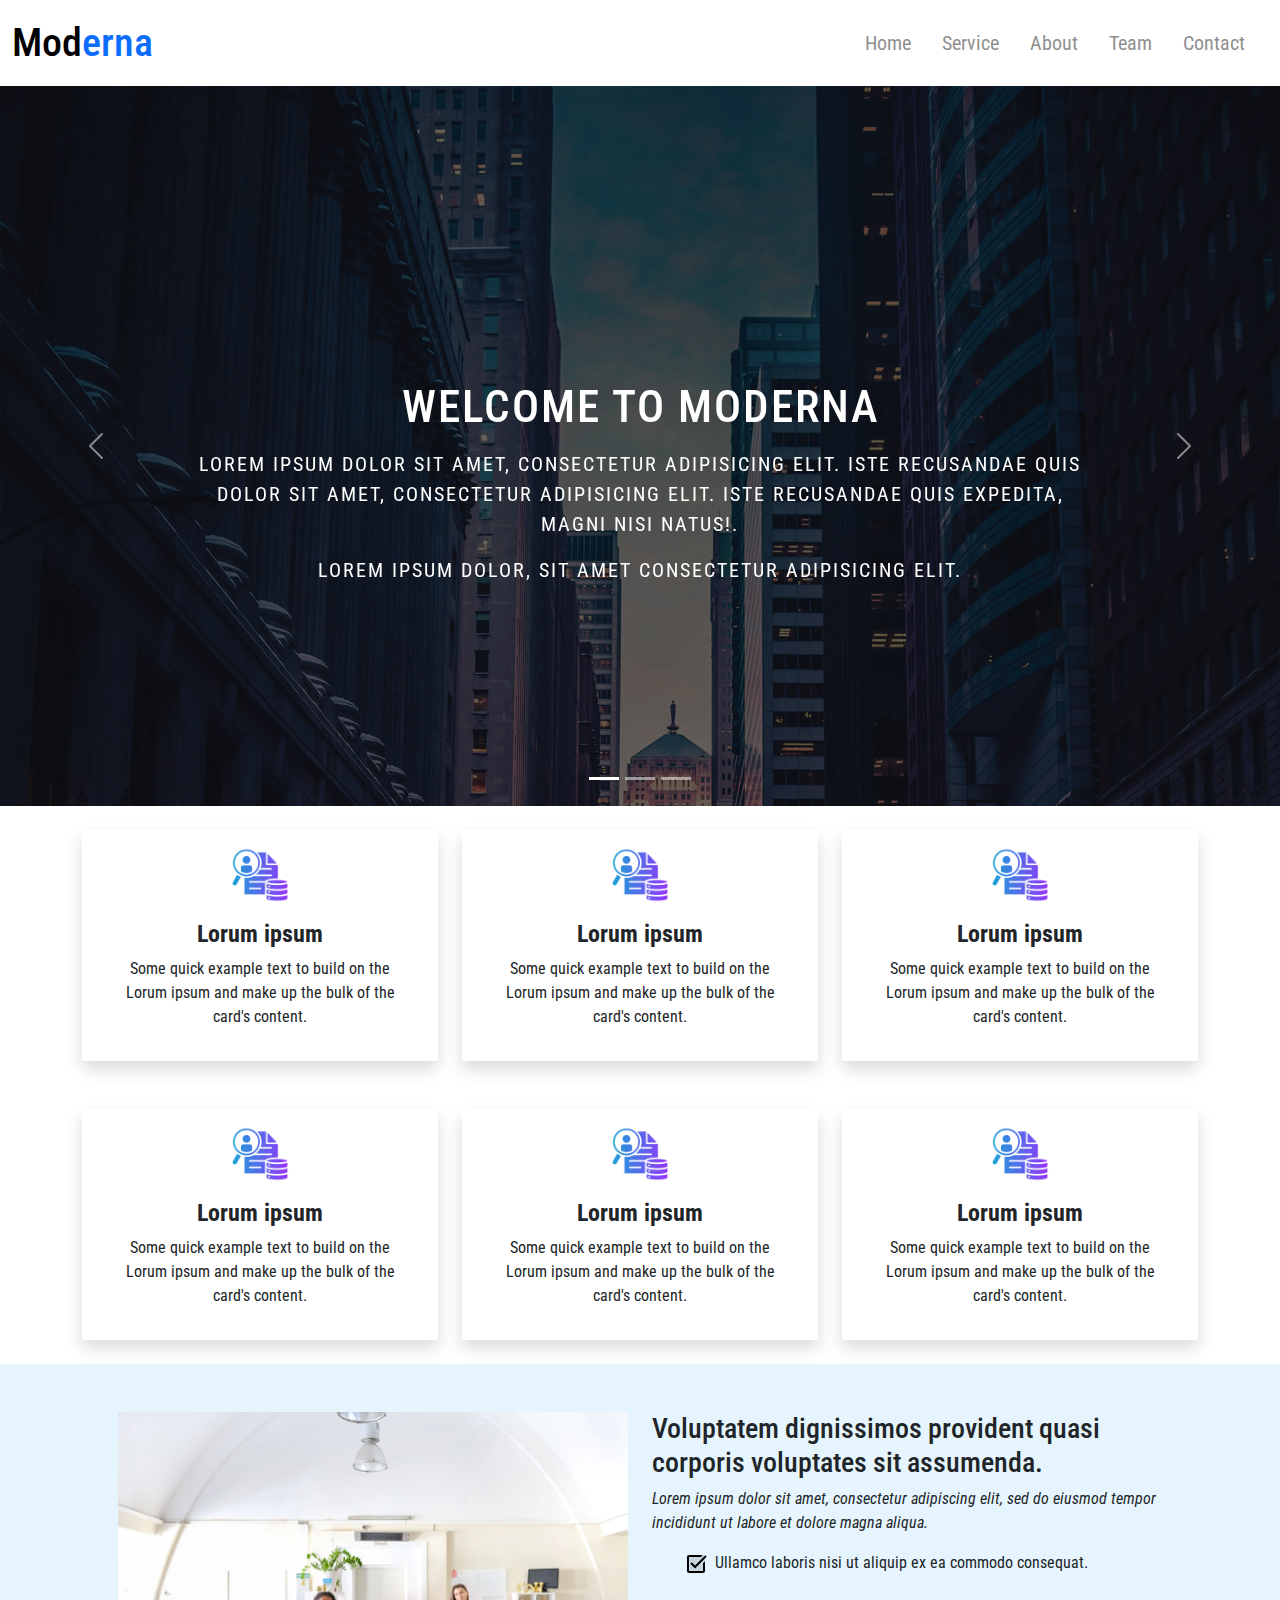
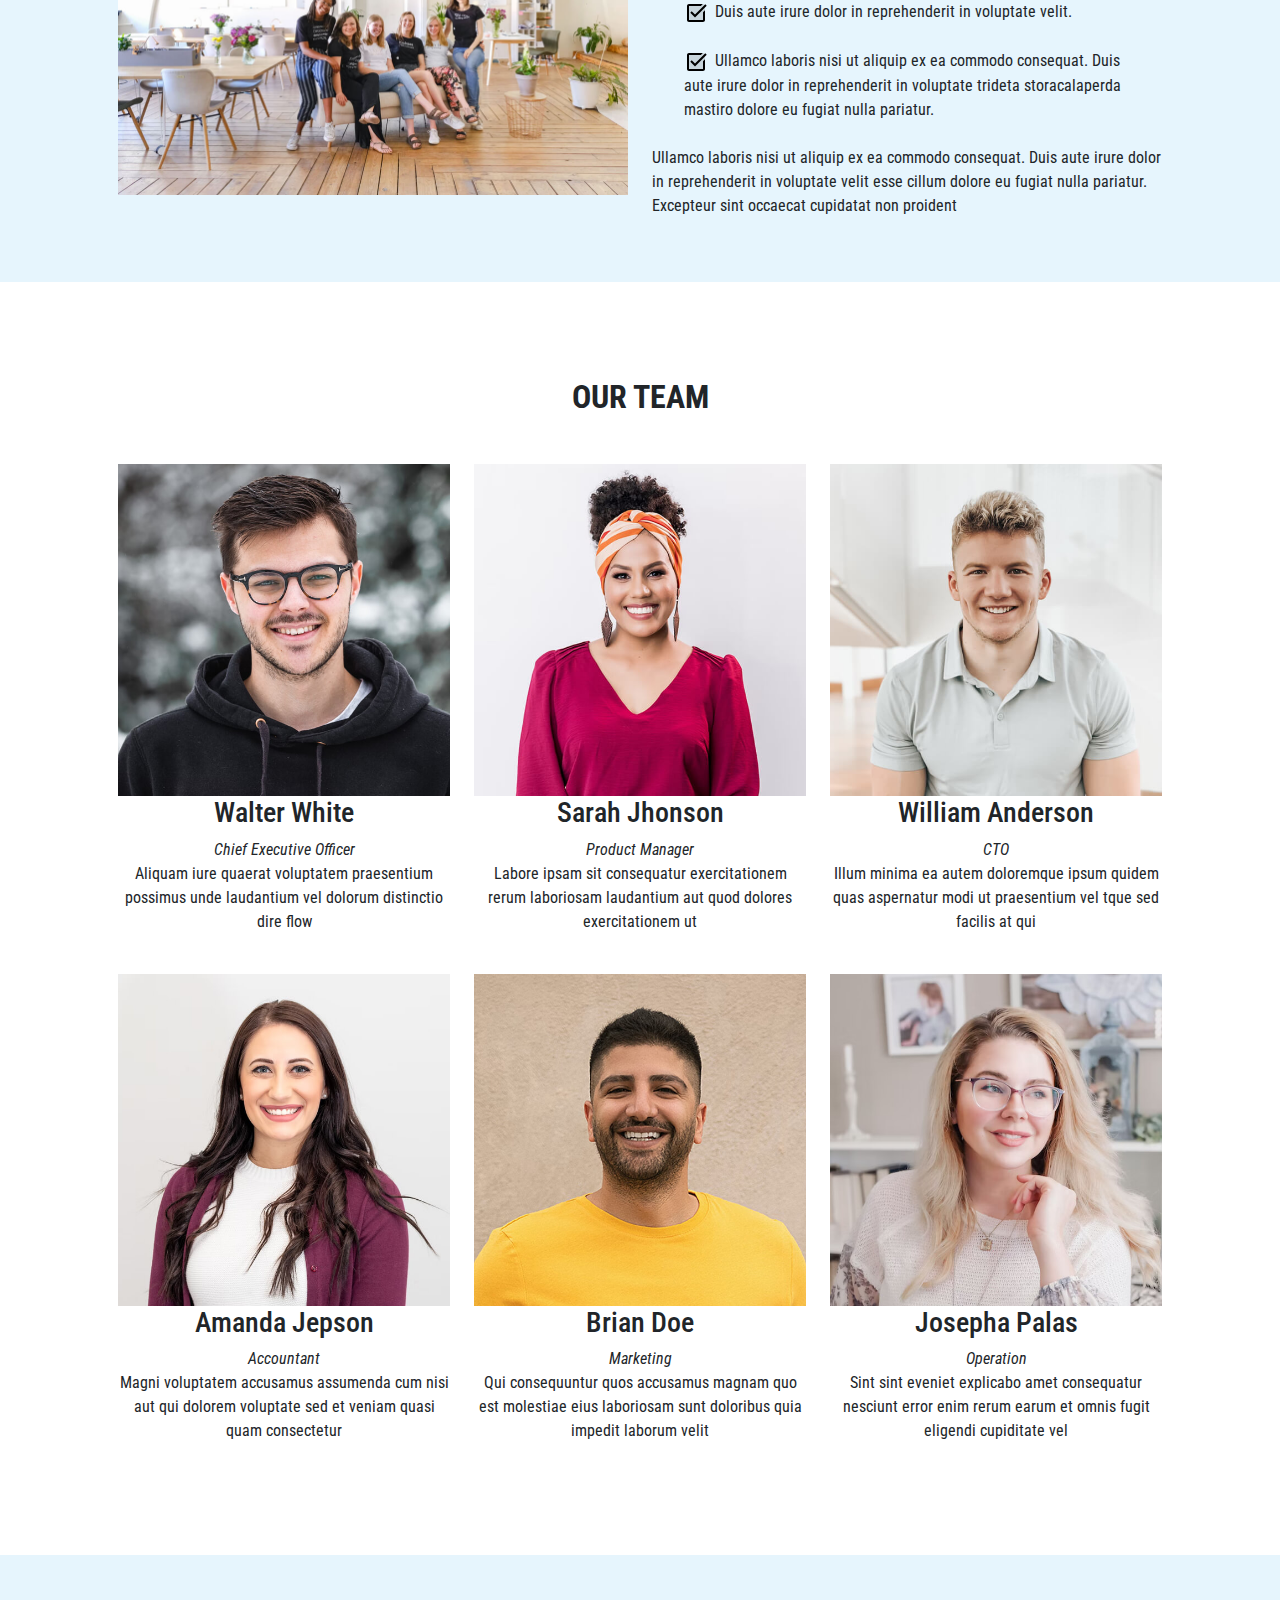
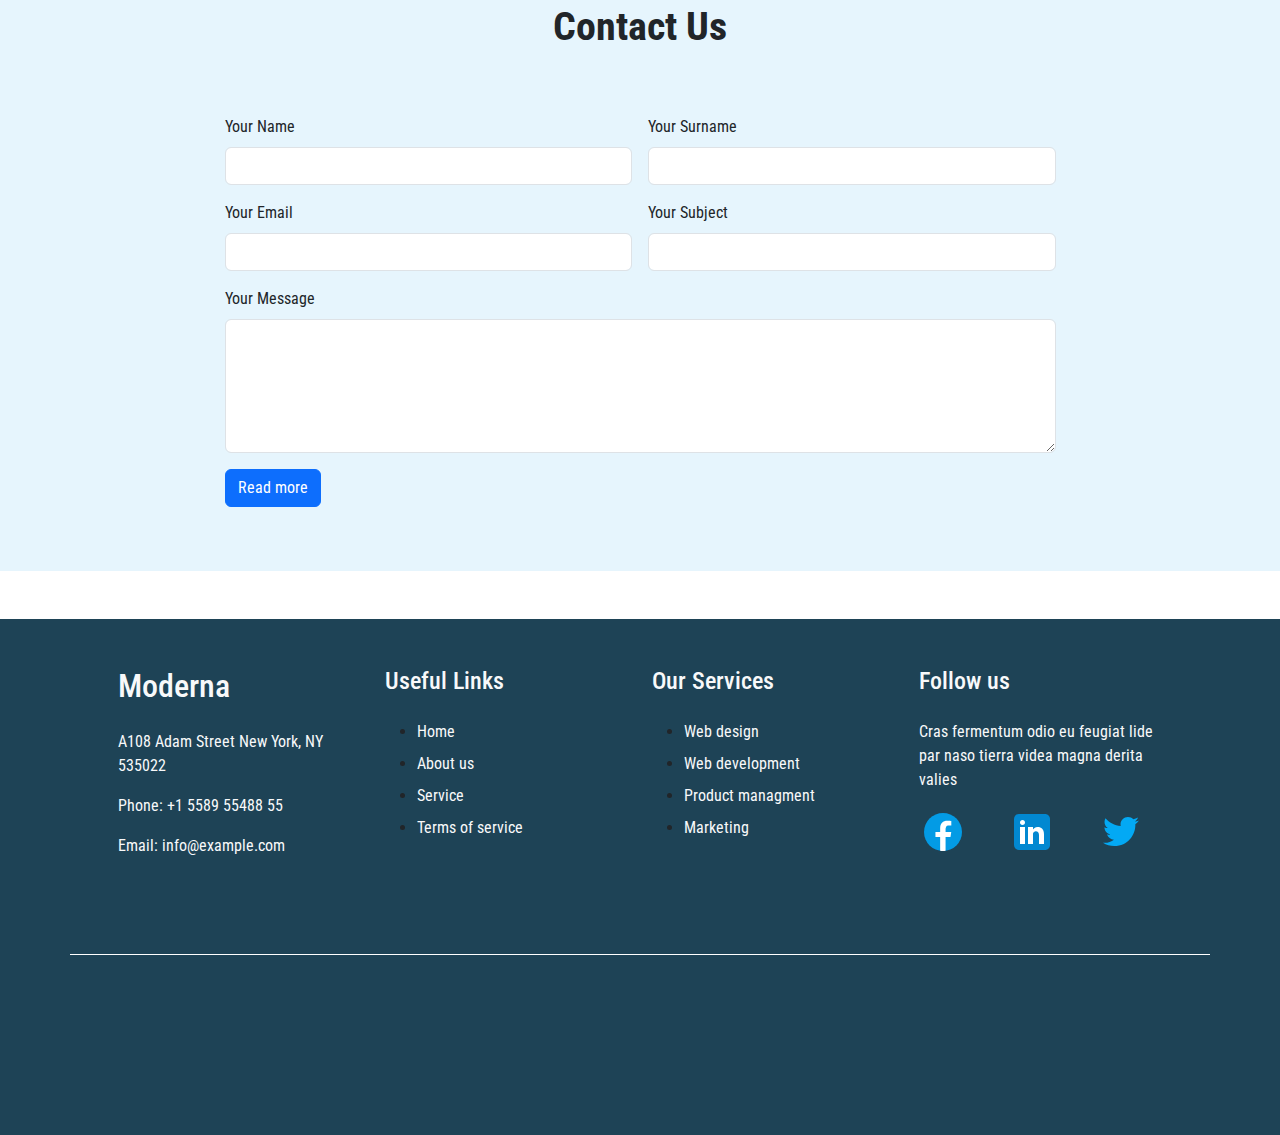
<file: index.html>
<!DOCTYPE html>
<html lang="en">
  <head>
    <meta charset="UTF-8" />
    <meta name="viewport" content="width=device-width, initial-scale=1.0" />
    <title>Moderna- webpage</title>
    <link rel="preconnect" href="https://fonts.googleapis.com" />
    <link rel="preconnect" href="https://fonts.gstatic.com" crossorigin />
    <link
      href="https://fonts.googleapis.com/css2?family=Moderustic:wght@300..800&family=Montserrat:ital,wght@0,100..900;1,100..900&family=Nerko+One&family=Open+Sans:ital,wght@0,300..800;1,300..800&family=Roboto+Condensed:ital,wght@0,100..900;1,100..900&display=swap"
      rel="stylesheet"
    />
    <link rel="stylesheet" href="./css/style.css" />
    <link
      href="https://cdn.jsdelivr.net/npm/bootstrap@5.3.3/dist/css/bootstrap.min.css"
      rel="stylesheet"
      integrity="sha384-QWTKZyjpPEjISv5WaRU9OFeRpok6YctnYmDr5pNlyT2bRjXh0JMhjY6hW+ALEwIH"
      crossorigin="anonymous"
    />

    
  </head>

  <body>
    <nav class="navbar container-fluid navbar-expand-lg">
      <div class="container-fluid">
        <a class="navbar-brand" href="#"
          >Mod<span class="text-primary">erna</span></a
        >
        <button
          class="navbar-toggler"
          type="button"
          data-bs-toggle="collapse"
          data-bs-target="#navbarSupportedContent"
          aria-controls="navbarSupportedContent"
          aria-expanded="false"
          aria-label="Toggle navigation"
        >
          <span class="navbar-toggler-icon"></span>
        </button>
        <div class="collapse navbar-collapse" id="navbarSupportedContent">
          <ul class="navbar-nav ms-auto mb-2 mb-lg-0">
            <li class="nav-item">
              <a class="nav-link" href="#">Home</a>
            </li>
            <li class="nav-item">
              <a class="nav-link" href="./service.html">Service</a>
            </li>
            <li class="nav-item">
              <a class="nav-link" href="./about.html">About</a>
            </li>
            <li class="nav-item">
              <a class="nav-link" href="./team.html">Team</a>
            </li>
            <li class="nav-item">
              <a class="nav-link" href="./contact.html">Contact</a>
            </li>
          </ul>
        </div>
      </div>
    </nav>

    <div id="carouselExampleCaptions" class="carousel slide">
      <div class="carousel-indicators">
        <button
          type="button"
          data-bs-target="#carouselExampleCaptions"
          data-bs-slide-to="0"
          class="active"
          aria-current="true"
          aria-label="Slide 1"
        ></button>
        <button
          type="button"
          data-bs-target="#carouselExampleCaptions"
          data-bs-slide-to="1"
          aria-label="Slide 2"
        ></button>
        <button
          type="button"
          data-bs-target="#carouselExampleCaptions"
          data-bs-slide-to="2"
          aria-label="Slide 3"
        ></button>
      </div>
      <div class="carousel-inner">
        <div class="carousel-item active">
          <img src="images/hero-bg.jpg" class="d-block w-100" alt="..." />
          <div class="carousel-caption">
            <h5>Welcome to Moderna</h5>
            <p>
              Lorem ipsum dolor sit amet, consectetur adipisicing elit. Iste
              recusandae quis dolor sit amet, consectetur adipisicing elit. Iste
              recusandae quis expedita, magni nisi natus!.
            </p>
            <p>Lorem ipsum dolor, sit amet consectetur adipisicing elit.</p>
          </div>
        </div>
        <div class="carousel-item">
          <img src="images/hero-bg.jpg" class="d-block w-100" alt="..." />
          <div class="carousel-caption">
            <h5>Welcome to Moderna@.</h5>
            <p>
              Lorem ipsum dolor sit amet, consectetur adipisicing elit. Iste
              recusandae quis dolor sit amet, consectetur adipisicing elit. Iste
              recusandae quis expedita, magni nisi natus!.
            </p>
            <p>Lorem ipsum dolor, sit amet consectetur adipisicing elit.</p>
          </div>
        </div>
        <div class="carousel-item">
          <img src="images/hero-bg.jpg" class="d-block w-100" alt="..." />
          <div class="carousel-caption">
            <h5>Welcome to Moderna2.</h5>
            <p>
              Lorem ipsum dolor sit amet, consectetur adipisicing elit. Iste
              recusandae quis dolor sit amet, consectetur adipisicing elit. Iste
              recusandae quis expedita, magni nisi natus!.
            </p>
            <p>Lorem ipsum dolor, sit amet consectetur adipisicing elit.</p>
          </div>
        </div>
      </div>
      <button
        class="carousel-control-prev"
        type="button"
        data-bs-target="#carouselExampleCaptions"
        data-bs-slide="prev"
      >
        <span class="carousel-control-prev-icon" aria-hidden="true"></span>
        <span class="visually-hidden">Previous</span>
      </button>
      <button
        class="carousel-control-next"
        type="button"
        data-bs-target="#carouselExampleCaptions"
        data-bs-slide="next"
      >
        <span class="carousel-control-next-icon" aria-hidden="true"></span>
        <span class="visually-hidden">Next</span>
      </button>
    </div>

    <div class="container aniblck" id="cards">
      <div class="row">
        <div class="col-lg-4 col-sm-6">
          <div
            class="card text-center border-0 shadow rounded-0 p-3 my-4 mx-auto"
          >
            <img
              src="Assets/icons/customer-data.png"
              class="card-img-top m-auto"
              alt="..."
            />
            <div class="card-body">
              <h4 class="card-title fw-bold">Lorum ipsum</h4>
              <p class="card-text">
                Some quick example text to build on the Lorum ipsum and make up
                the bulk of the card's content.
              </p>
            </div>
          </div>
        </div>
        <div class="col-lg-4 col-sm-6">
          <div
            class="card text-center border-0 shadow rounded-0 p-3 my-4 mx-auto"
          >
            <img
              src="Assets/icons/customer-data.png"
              class="card-img-top m-auto"
              alt="..."
            />
            <div class="card-body">
              <h4 class="card-title fw-bold">Lorum ipsum</h4>
              <p class="card-text">
                Some quick example text to build on the Lorum ipsum and make up
                the bulk of the card's content.
              </p>
            </div>
          </div>
        </div>
        <div class="col-lg-4 col-sm-6">
          <div
            class="card text-center border-0 shadow rounded-0 p-3 my-4 mx-auto"
          >
            <img
              src="Assets/icons/customer-data.png"
              class="card-img-top m-auto"
              alt="..."
            />
            <div class="card-body">
              <h4 class="card-title fw-bold">Lorum ipsum</h4>
              <p class="card-text">
                Some quick example text to build on the Lorum ipsum and make up
                the bulk of the card's content.
              </p>
            </div>
          </div>
        </div>
        <div class="col-lg-4 col-sm-6">
          <div
            class="card text-center border-0 shadow rounded-0 p-3 my-4 mx-auto"
          >
            <img
              src="Assets/icons/customer-data.png"
              class="card-img-top m-auto"
              alt="..."
            />
            <div class="card-body">
              <h4 class="card-title fw-bold">Lorum ipsum</h4>
              <p class="card-text">
                Some quick example text to build on the Lorum ipsum and make up
                the bulk of the card's content.
              </p>
            </div>
          </div>
        </div>
        <div class="col-lg-4 col-sm-6">
          <div
            class="card text-center border-0 shadow rounded-0 p-3 my-4 mx-auto"
          >
            <img
              src="Assets/icons/customer-data.png"
              class="card-img-top m-auto"
              alt="..."
            />
            <div class="card-body">
              <h4 class="card-title fw-bold">Lorum ipsum</h4>
              <p class="card-text">
                Some quick example text to build on the Lorum ipsum and make up
                the bulk of the card's content.
              </p>
            </div>
          </div>
        </div>
        <div class="col-lg-4 col-sm-6">
          <div
            class="card text-center border-0 shadow rounded-0 p-3 my-4 mx-auto"
          >
            <img
              src="Assets/icons/customer-data.png"
              class="card-img-top m-auto"
              alt="..."
            />
            <div class="card-body">
              <h4 class="card-title fw-bold">Lorum ipsum</h4>
              <p class="card-text">
                Some quick example text to build on the Lorum ipsum and make up
                the bulk of the card's content.
              </p>
            </div>
          </div>
        </div>
      </div>
    </div>

    <section id="vdo-cnt">
      <div class="container p-5">
        <div class="row">
          <div class="col-lg-6 col-sm-12">
            <img src="./images/about.jpg" class="img-fluid" alt="..." />
          </div>
          <div class="col-lg-6 col-sm-12">
            <h3>
              Voluptatem dignissimos provident quasi corporis voluptates sit
              assumenda.
            </h3>
            <p class="paraitalics">
              Lorem ipsum dolor sit amet, consectetur adipiscing elit, sed do
              eiusmod tempor incididunt ut labore et dolore magna aliqua.
            </p>
            <ul>
              <li class="list-li mb-4">
                <img
                  src="Assets/icons/icons8-tick.svg"
                  class="img-fluid"
                  alt="..."
                />Ullamco laboris nisi ut aliquip ex ea commodo consequat.
              </li>

              <li class="list-li mb-4">
                <img
                  src="Assets/icons/icons8-tick.svg"
                  class="img-fluid"
                  alt="..."
                />Duis aute irure dolor in reprehenderit in voluptate velit.
              </li>

              <li class="list-li mb-4">
                <img
                  src="Assets/icons/icons8-tick.svg"
                  class="img-fluid"
                  alt="..."
                />Ullamco laboris nisi ut aliquip ex ea commodo consequat. Duis
                aute irure dolor in reprehenderit in voluptate trideta
                storacalaperda mastiro dolore eu fugiat nulla pariatur.
              </li>
            </ul>
            <p>
              Ullamco laboris nisi ut aliquip ex ea commodo consequat. Duis aute
              irure dolor in reprehenderit in voluptate velit esse cillum dolore
              eu fugiat nulla pariatur. Excepteur sint occaecat cupidatat non
              proident
            </p>
          </div>
        </div>
      </div>
    </section>

    <section id="team">
      <div class="container p-5">
        <h2 class="text-center mb-5 mt-5 fw-bold">OUR TEAM</h2>
        <div class="row">
          <div class="col-lg-4 col-sm-6 text-center mb-4">
            <img src="Assets/images/team-1.jpg" class="img-fluid" alt="..." />
            <h3>Walter White</h3>
            <span class="paraitalics">Chief Executive Officer</span>
            <p>
              Aliquam iure quaerat voluptatem praesentium possimus unde
              laudantium vel dolorum distinctio dire flow
            </p>
          </div>
          <div class="col-lg-4 col-sm-6 text-center mb-4">
            <img src="Assets/images/team-2.jpg" class="img-fluid" alt="..." />
            <h3>Sarah Jhonson</h3>
            <span class="paraitalics">Product Manager </span>
            <p>
              Labore ipsam sit consequatur exercitationem rerum laboriosam
              laudantium aut quod dolores exercitationem ut
            </p>
          </div>
          <div class="col-lg-4 col-sm-6 text-center mb-4">
            <img src="Assets/images/team-3.jpg" class="img-fluid" alt="..." />
            <h3>William Anderson</h3>
            <span class="paraitalics">CTO</span>
            <p>
              Illum minima ea autem doloremque ipsum quidem quas aspernatur modi
              ut praesentium vel tque sed facilis at qui
            </p>
          </div>
          <div class="col-lg-4 col-sm-6 text-center">
            <img src="Assets/images/team-4.jpg" class="img-fluid" alt="..." />
            <h3>Amanda Jepson</h3>
            <span class="paraitalics">Accountant </span>
            <p>
              Magni voluptatem accusamus assumenda cum nisi aut qui dolorem
              voluptate sed et veniam quasi quam consectetur
            </p>
          </div>
          <div class="col-lg-4 col-sm-6 text-center">
            <img src="Assets/images/team-5.jpg" class="img-fluid" alt="..." />
            <h3>Brian Doe</h3>
            <span class="paraitalics">Marketing </span>
            <p>
              Qui consequuntur quos accusamus magnam quo est molestiae eius
              laboriosam sunt doloribus quia impedit laborum velit
            </p>
          </div>
          <div class="col-lg-4 col-sm-6 text-center">
            <img src="Assets/images/team-6.jpg" class="img-fluid" alt="..." />
            <h3>Josepha Palas</h3>
            <span class="paraitalics">Operation </span>
            <p>
              Sint sint eveniet explicabo amet consequatur nesciunt error enim
              rerum earum et omnis fugit eligendi cupiditate vel
            </p>
          </div>
        </div>
      </div>
    </section>

    <section id="form">
      <div class="container my-5">
        <div class="row justify-content-center">
          <div class="col-lg-9">
            <h1 class="mb-3 text-center p-5 fw-bold">Contact Us</h1>
            <form>
              <div class="row g-3">
                <div class="col-md-6">
                  <label for="your-name" class="form-label">Your Name</label>
                  <input
                    type="text"
                    class="form-control"
                    id="your-name"
                    name="your-name"
                    required
                  />
                </div>
                <div class="col-md-6">
                  <label for="your-surname" class="form-label"
                    >Your Surname</label
                  >
                  <input
                    type="text"
                    class="form-control"
                    id="your-surname"
                    name="your-surname"
                    required
                  />
                </div>
                <div class="col-md-6">
                  <label for="your-email" class="form-label">Your Email</label>
                  <input
                    type="email"
                    class="form-control"
                    id="your-email"
                    name="your-email"
                    required
                  />
                </div>
                <div class="col-md-6">
                  <label for="your-subject" class="form-label"
                    >Your Subject</label
                  >
                  <input
                    type="text"
                    class="form-control"
                    id="your-subject"
                    name="your-subject"
                  />
                </div>
                <div class="col-12">
                  <label for="your-message" class="form-label"
                    >Your Message</label
                  >
                  <textarea
                    class="form-control"
                    id="your-message"
                    name="your-message"
                    rows="5"
                    required
                  ></textarea>
                </div>
                <div class="col-12">
                  <div class="row">
                    <div class="col-md-6">
                      <p>
                        <a href="" class="btn btn-primary mt3 mb-5"
                          >Read more</a
                        >
                      </p>
                    </div>
                  </div>
                </div>
              </div>
            </form>
          </div>
        </div>
      </div>
    </section>

    <section id="footer" style="background: #1e4356">
      <div class="container p-5">
        <div class="row">
          <div class="col-lg-3 col-md-6 col-sm-12">
            <h2 class="text-light mb-4">Moderna</h2>
            <p class="text-light">A108 Adam Street New York, NY 535022</p>
            <p class="text-light">
              <a href="" class="text-light text-decoration-none link-primary"
                >Phone: +1 5589 55488 55</a
              >
            </p>
            <p class="text-light mb-5">
              <a href="" class="text-light text-decoration-none link-primary"
                >Email: info@example.com</a
              >
            </p>
          </div>
          <div class="col-lg-3 col-md-6 col-sm-12">
            <h4 class="text-light mb-4">Useful Links</h4>
            <ul>
              <li class="mb-2">
                <a href="" class="text-light text-decoration-none link-primary"
                  >Home</a
                >
              </li>
              <li class="mb-2">
                <a href="" class="text-light text-decoration-none link-primary"
                  >About us</a
                >
              </li>
              <li class="mb-2">
                <a href="" class="text-light text-decoration-none link-primary"
                  >Service</a
                >
              </li>
              <li class="mb-5">
                <a href="" class="text-light text-decoration-none link-primary"
                  >Terms of service</a
                >
              </li>
            </ul>
          </div>
          <div class="col">
            <h4 class="text-light mb-4">Our Services</h4>
            <ul>
              <li class="mb-2">
                <a href="" class="text-light text-decoration-none link-primary"
                  >Web design</a
                >
              </li>
              <li class="mb-2">
                <a href="" class="text-light text-decoration-none link-primary"
                  >Web development</a
                >
              </li>
              <li class="mb-2">
                <a href="" class="text-light text-decoration-none link-primary"
                  >Product managment</a
                >
              </li>
              <li class="mb-5">
                <a href="" class="text-light text-decoration-none link-primary"
                  >Marketing</a
                >
              </li>
            </ul>
          </div>
          <div class="col-lg-3 col-md-6 col-sm-12">
            <h4 class="text-light mb-4">Follow us</h4>
            <p class="text-light">
              Cras fermentum odio eu feugiat lide par naso tierra videa magna
              derita valies
            </p>
            <div class="row">
              <div class="col">
                <a href="">
                  <img
                    src="Assets/icons/icons8-facebook.svg"
                    class="img-fluid"
                    alt="..."
                /></a>
              </div>
              <div class="col">
                <a href="">
                  <img
                    src="Assets/icons/icons8-linkedin.svg"
                    class="img-fluid"
                    alt="..."
                /></a>
              </div>
              <div class="col mb-5">
                <a href="">
                  <img
                    src="Assets/icons/icons8-twitter.svg"
                    class="img-fluid"
                    alt="..."
                /></a>
              </div>
            </div>
          </div>
        </div>
      </div>
      <div class="line container"></div>
    </section>

    <script
      src="https://cdn.jsdelivr.net/npm/bootstrap@5.3.3/dist/js/bootstrap.bundle.min.js"
      integrity="sha384-YvpcrYf0tY3lHB60NNkmXc5s9fDVZLESaAA55NDzOxhy9GkcIdslK1eN7N6jIeHz"
      crossorigin="anonymous"
    ></script>
  </body>
</html>
</file>
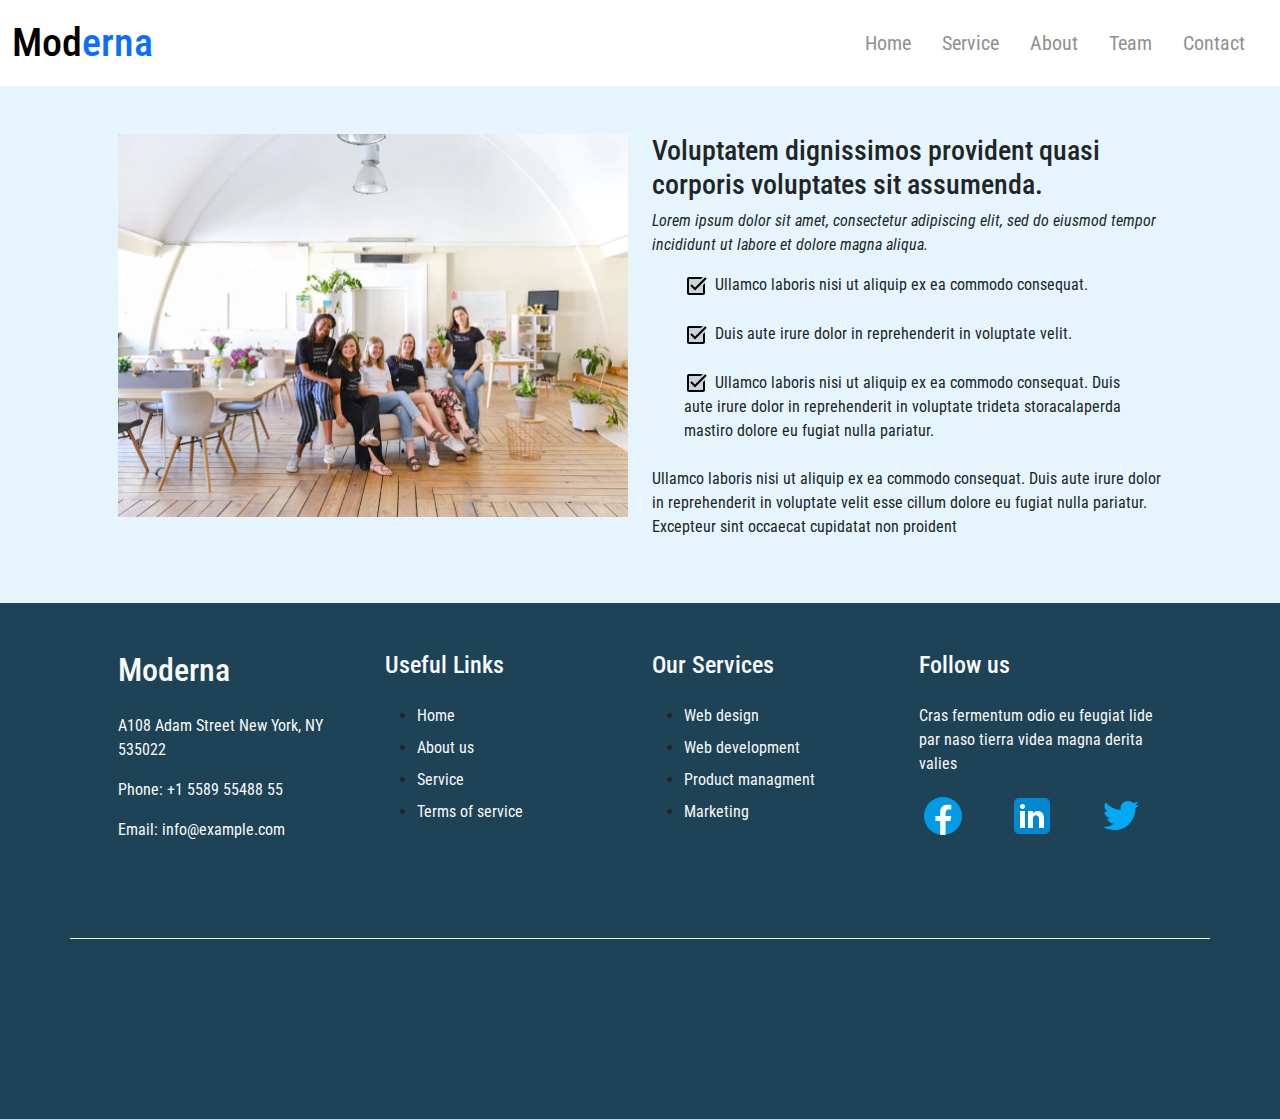
<file: about.html>
<!DOCTYPE html>
<html lang="en">
  <head>
    <meta charset="UTF-8" />
    <meta name="viewport" content="width=device-width, initial-scale=1.0" />
    <title>Moderna- about-page</title>
    <link rel="preconnect" href="https://fonts.googleapis.com" />
    <link rel="preconnect" href="https://fonts.gstatic.com" crossorigin />
    <link
      href="https://fonts.googleapis.com/css2?family=Moderustic:wght@300..800&family=Montserrat:ital,wght@0,100..900;1,100..900&family=Nerko+One&family=Open+Sans:ital,wght@0,300..800;1,300..800&family=Roboto+Condensed:ital,wght@0,100..900;1,100..900&display=swap"
      rel="stylesheet"
    />
    <link rel="stylesheet" href="./css/style.css" />
    <link
      href="https://cdn.jsdelivr.net/npm/bootstrap@5.3.3/dist/css/bootstrap.min.css"
      rel="stylesheet"
      integrity="sha384-QWTKZyjpPEjISv5WaRU9OFeRpok6YctnYmDr5pNlyT2bRjXh0JMhjY6hW+ALEwIH"
      crossorigin="anonymous"
    />
  </head>

  <body>
    <nav class="navbar container-fluid navbar-expand-lg">
      <div class="container-fluid">
        <a class="navbar-brand" href="#"
          >Mod<span class="text-primary">erna</span></a
        >
        <button
          class="navbar-toggler"
          type="button"
          data-bs-toggle="collapse"
          data-bs-target="#navbarSupportedContent"
          aria-controls="navbarSupportedContent"
          aria-expanded="false"
          aria-label="Toggle navigation"
        >
          <span class="navbar-toggler-icon"></span>
        </button>
        <div class="collapse navbar-collapse" id="navbarSupportedContent">
          <ul class="navbar-nav ms-auto mb-2 mb-lg-0">
            <li class="nav-item">
              <a class="nav-link" href="./index.html">Home</a>
            </li>
            <li class="nav-item">
              <a class="nav-link" href="./service.html">Service</a>
            </li>
            <li class="nav-item">
              <a class="nav-link" href="#">About</a>
            </li>
            <li class="nav-item">
              <a class="nav-link" href="./team.html">Team</a>
            </li>
            <li class="nav-item">
              <a class="nav-link" href="./contact.html">Contact</a>
            </li>
          </ul>
        </div>
      </div>
    </nav>

    <section id="vdo-cnt">
      <div class="container p-5">
        <div class="row">
          <div class="col-lg-6 col-sm-12">
            <img src="./images/about.jpg" class="img-fluid" alt="..." />
          </div>
          <div class="col-lg-6 col-sm-12">
            <h3>
              Voluptatem dignissimos provident quasi corporis voluptates sit
              assumenda.
            </h3>
            <p class="paraitalics">
              Lorem ipsum dolor sit amet, consectetur adipiscing elit, sed do
              eiusmod tempor incididunt ut labore et dolore magna aliqua.
            </p>
            <ul>
              <li class="list-li mb-4">
                <img
                  src="Assets/icons/icons8-tick.svg"
                  class="img-fluid"
                  alt="..."
                />Ullamco laboris nisi ut aliquip ex ea commodo consequat.
              </li>

              <li class="list-li mb-4">
                <img
                  src="Assets/icons/icons8-tick.svg"
                  class="img-fluid"
                  alt="..."
                />Duis aute irure dolor in reprehenderit in voluptate velit.
              </li>

              <li class="list-li mb-4">
                <img
                  src="Assets/icons/icons8-tick.svg"
                  class="img-fluid"
                  alt="..."
                />Ullamco laboris nisi ut aliquip ex ea commodo consequat. Duis
                aute irure dolor in reprehenderit in voluptate trideta
                storacalaperda mastiro dolore eu fugiat nulla pariatur.
              </li>
            </ul>
            <p>
              Ullamco laboris nisi ut aliquip ex ea commodo consequat. Duis aute
              irure dolor in reprehenderit in voluptate velit esse cillum dolore
              eu fugiat nulla pariatur. Excepteur sint occaecat cupidatat non
              proident
            </p>
          </div>
        </div>
      </div>
    </section>

    <section id="footer" style="background: #1e4356">
      <div class="container p-5">
        <div class="row">
          <div class="col-lg-3 col-md-6 col-sm-12">
            <h2 class="text-light mb-4">Moderna</h2>
            <p class="text-light">A108 Adam Street New York, NY 535022</p>
            <p class="text-light">
              <a href="" class="text-light text-decoration-none link-primary"
                >Phone: +1 5589 55488 55</a
              >
            </p>
            <p class="text-light mb-5">
              <a href="" class="text-light text-decoration-none link-primary"
                >Email: info@example.com</a
              >
            </p>
          </div>
          <div class="col-lg-3 col-md-6 col-sm-12">
            <h4 class="text-light mb-4">Useful Links</h4>
            <ul>
              <li class="mb-2">
                <a href="" class="text-light text-decoration-none link-primary"
                  >Home</a
                >
              </li>
              <li class="mb-2">
                <a href="" class="text-light text-decoration-none link-primary"
                  >About us</a
                >
              </li>
              <li class="mb-2">
                <a href="" class="text-light text-decoration-none link-primary"
                  >Service</a
                >
              </li>
              <li class="mb-5">
                <a href="" class="text-light text-decoration-none link-primary"
                  >Terms of service</a
                >
              </li>
            </ul>
          </div>
          <div class="col">
            <h4 class="text-light mb-4">Our Services</h4>
            <ul>
              <li class="mb-2">
                <a href="" class="text-light text-decoration-none link-primary"
                  >Web design</a
                >
              </li>
              <li class="mb-2">
                <a href="" class="text-light text-decoration-none link-primary"
                  >Web development</a
                >
              </li>
              <li class="mb-2">
                <a href="" class="text-light text-decoration-none link-primary"
                  >Product managment</a
                >
              </li>
              <li class="mb-5">
                <a href="" class="text-light text-decoration-none link-primary"
                  >Marketing</a
                >
              </li>
            </ul>
          </div>
          <div class="col-lg-3 col-md-6 col-sm-12">
            <h4 class="text-light mb-4">Follow us</h4>
            <p class="text-light">
              Cras fermentum odio eu feugiat lide par naso tierra videa magna
              derita valies
            </p>
            <div class="row">
              <div class="col">
                <a href="">
                  <img
                    src="Assets/icons/icons8-facebook.svg"
                    class="img-fluid"
                    alt="..."
                /></a>
              </div>
              <div class="col">
                <a href="">
                  <img
                    src="Assets/icons/icons8-linkedin.svg"
                    class="img-fluid"
                    alt="..."
                /></a>
              </div>
              <div class="col mb-5">
                <a href="">
                  <img
                    src="Assets/icons/icons8-twitter.svg"
                    class="img-fluid"
                    alt="..."
                /></a>
              </div>
            </div>
          </div>
        </div>
      </div>
      <div class="line container"></div>
    </section>

    <script
      src="https://cdn.jsdelivr.net/npm/bootstrap@5.3.3/dist/js/bootstrap.bundle.min.js"
      integrity="sha384-YvpcrYf0tY3lHB60NNkmXc5s9fDVZLESaAA55NDzOxhy9GkcIdslK1eN7N6jIeHz"
      crossorigin="anonymous"
    ></script>
  </body>
</html>
</file>
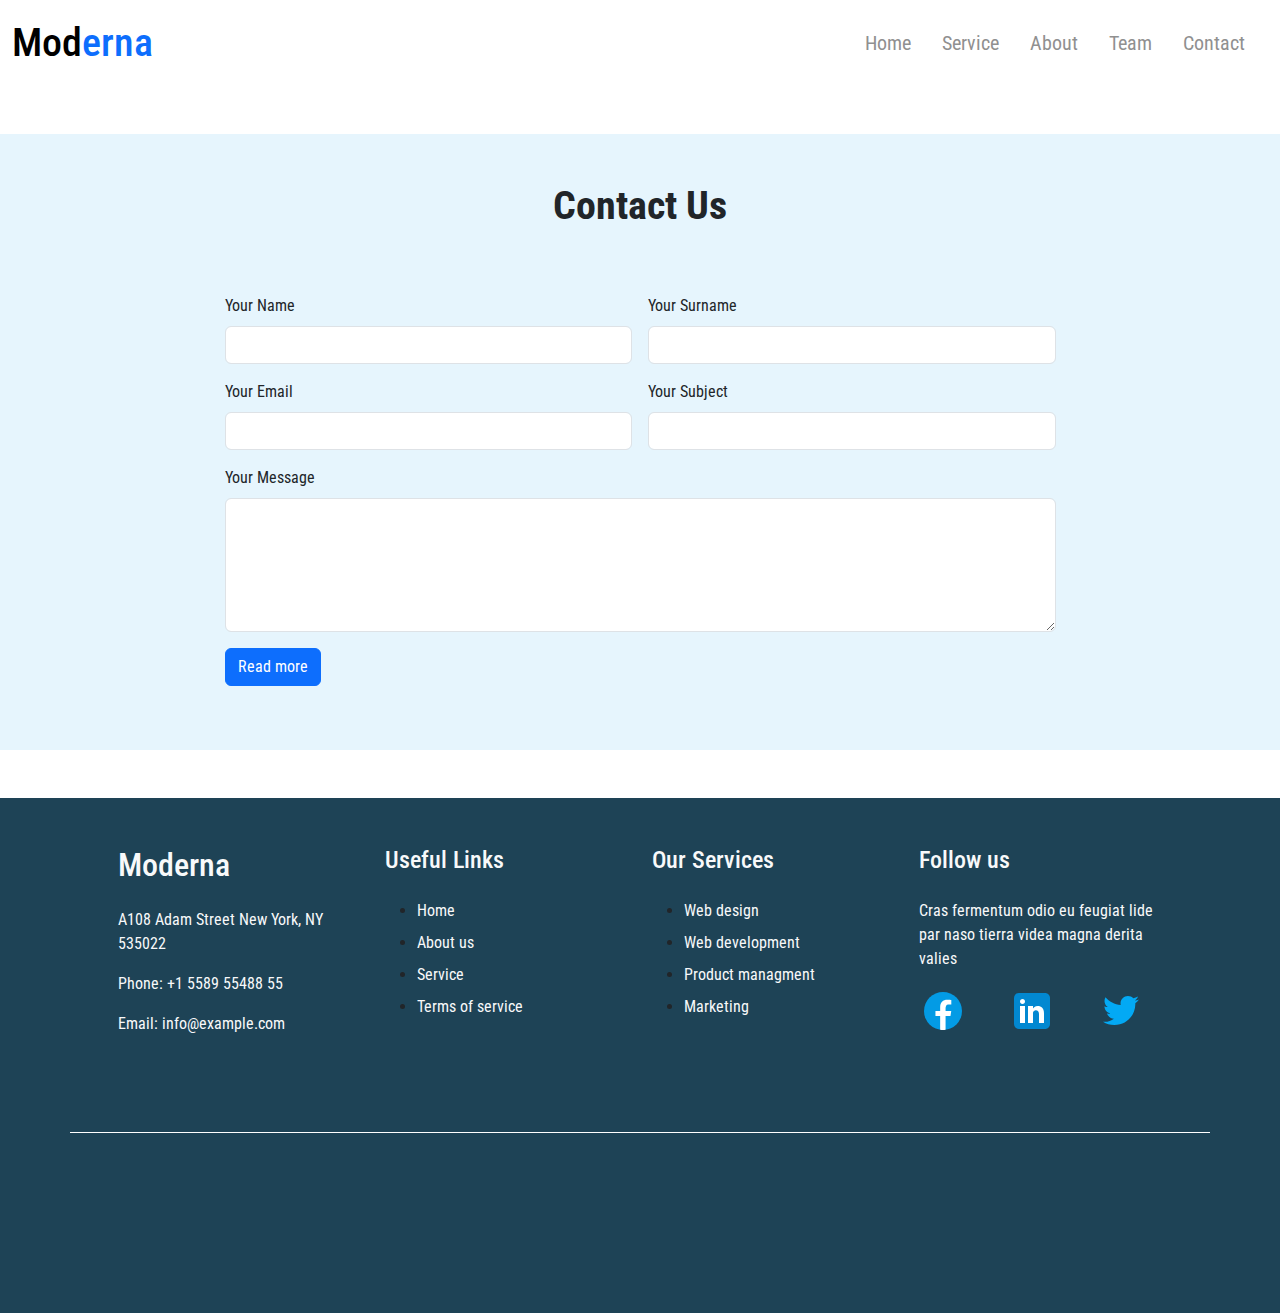
<file: contact.html>
<!DOCTYPE html>
<html lang="en">
  <head>
    <meta charset="UTF-8" />
    <meta name="viewport" content="width=device-width, initial-scale=1.0" />
    <title>Moderna- contact-page</title>
    <link rel="preconnect" href="https://fonts.googleapis.com" />
    <link rel="preconnect" href="https://fonts.gstatic.com" crossorigin />
    <link
      href="https://fonts.googleapis.com/css2?family=Moderustic:wght@300..800&family=Montserrat:ital,wght@0,100..900;1,100..900&family=Nerko+One&family=Open+Sans:ital,wght@0,300..800;1,300..800&family=Roboto+Condensed:ital,wght@0,100..900;1,100..900&display=swap"
      rel="stylesheet"
    />
    <link rel="stylesheet" href="./css/style.css" />
    <link
      href="https://cdn.jsdelivr.net/npm/bootstrap@5.3.3/dist/css/bootstrap.min.css"
      rel="stylesheet"
      integrity="sha384-QWTKZyjpPEjISv5WaRU9OFeRpok6YctnYmDr5pNlyT2bRjXh0JMhjY6hW+ALEwIH"
      crossorigin="anonymous"
    />

 
  </head>

  <body>
    <nav class="navbar container-fluid navbar-expand-lg">
      <div class="container-fluid">
        <a class="navbar-brand" href="#"
          >Mod<span class="text-primary">erna</span></a
        >
        <button
          class="navbar-toggler"
          type="button"
          data-bs-toggle="collapse"
          data-bs-target="#navbarSupportedContent"
          aria-controls="navbarSupportedContent"
          aria-expanded="false"
          aria-label="Toggle navigation"
        >
          <span class="navbar-toggler-icon"></span>
        </button>
        <div class="collapse navbar-collapse" id="navbarSupportedContent">
          <ul class="navbar-nav ms-auto mb-2 mb-lg-0">
            <li class="nav-item">
              <a class="nav-link" href="./index.html">Home</a>
            </li>
            <li class="nav-item">
              <a class="nav-link" href="./service.html">Service</a>
            </li>
            <li class="nav-item">
              <a class="nav-link" href="./about.html">About</a>
            </li>
            <li class="nav-item">
              <a class="nav-link" href="./team.html">Team</a>
            </li>
            <li class="nav-item">
              <a class="nav-link" href="#">Contact</a>
            </li>
          </ul>
        </div>
      </div>
    </nav>

    <section id="form">
      <div class="container my-5">
        <div class="row justify-content-center">
          <div class="col-lg-9">
            <h1 class="mb-3 text-center p-5 fw-bold">Contact Us</h1>
            <form>
              <div class="row g-3">
                <div class="col-md-6">
                  <label for="your-name" class="form-label">Your Name</label>
                  <input
                    type="text"
                    class="form-control"
                    id="your-name"
                    name="your-name"
                    required
                  />
                </div>
                <div class="col-md-6">
                  <label for="your-surname" class="form-label"
                    >Your Surname</label
                  >
                  <input
                    type="text"
                    class="form-control"
                    id="your-surname"
                    name="your-surname"
                    required
                  />
                </div>
                <div class="col-md-6">
                  <label for="your-email" class="form-label">Your Email</label>
                  <input
                    type="email"
                    class="form-control"
                    id="your-email"
                    name="your-email"
                    required
                  />
                </div>
                <div class="col-md-6">
                  <label for="your-subject" class="form-label"
                    >Your Subject</label
                  >
                  <input
                    type="text"
                    class="form-control"
                    id="your-subject"
                    name="your-subject"
                  />
                </div>
                <div class="col-12">
                  <label for="your-message" class="form-label"
                    >Your Message</label
                  >
                  <textarea
                    class="form-control"
                    id="your-message"
                    name="your-message"
                    rows="5"
                    required
                  ></textarea>
                </div>
                <div class="col-12">
                  <div class="row">
                    <div class="col-md-6">
                      <p>
                        <a href="" class="btn btn-primary mt3 mb-5"
                          >Read more</a
                        >
                      </p>
                    </div>
                  </div>
                </div>
              </div>
            </form>
          </div>
        </div>
      </div>
    </section>

    <section id="footer" style="background: #1e4356">
      <div class="container p-5">
        <div class="row">
          <div class="col-lg-3 col-md-6 col-sm-12">
            <h2 class="text-light mb-4">Moderna</h2>
            <p class="text-light">A108 Adam Street New York, NY 535022</p>
            <p class="text-light">
              <a href="" class="text-light text-decoration-none link-primary"
                >Phone: +1 5589 55488 55</a
              >
            </p>
            <p class="text-light mb-5">
              <a href="" class="text-light text-decoration-none link-primary"
                >Email: info@example.com</a
              >
            </p>
          </div>
          <div class="col-lg-3 col-md-6 col-sm-12">
            <h4 class="text-light mb-4">Useful Links</h4>
            <ul>
              <li class="mb-2">
                <a href="" class="text-light text-decoration-none link-primary"
                  >Home</a
                >
              </li>
              <li class="mb-2">
                <a href="" class="text-light text-decoration-none link-primary"
                  >About us</a
                >
              </li>
              <li class="mb-2">
                <a href="" class="text-light text-decoration-none link-primary"
                  >Service</a
                >
              </li>
              <li class="mb-5">
                <a href="" class="text-light text-decoration-none link-primary"
                  >Terms of service</a
                >
              </li>
            </ul>
          </div>
          <div class="col">
            <h4 class="text-light mb-4">Our Services</h4>
            <ul>
              <li class="mb-2">
                <a href="" class="text-light text-decoration-none link-primary"
                  >Web design</a
                >
              </li>
              <li class="mb-2">
                <a href="" class="text-light text-decoration-none link-primary"
                  >Web development</a
                >
              </li>
              <li class="mb-2">
                <a href="" class="text-light text-decoration-none link-primary"
                  >Product managment</a
                >
              </li>
              <li class="mb-5">
                <a href="" class="text-light text-decoration-none link-primary"
                  >Marketing</a
                >
              </li>
            </ul>
          </div>
          <div class="col-lg-3 col-md-6 col-sm-12">
            <h4 class="text-light mb-4">Follow us</h4>
            <p class="text-light">
              Cras fermentum odio eu feugiat lide par naso tierra videa magna
              derita valies
            </p>
            <div class="row">
              <div class="col">
                <a href="">
                  <img
                    src="Assets/icons/icons8-facebook.svg"
                    class="img-fluid"
                    alt="..."
                /></a>
              </div>
              <div class="col">
                <a href="">
                  <img
                    src="Assets/icons/icons8-linkedin.svg"
                    class="img-fluid"
                    alt="..."
                /></a>
              </div>
              <div class="col mb-5">
                <a href="">
                  <img
                    src="Assets/icons/icons8-twitter.svg"
                    class="img-fluid"
                    alt="..."
                /></a>
              </div>
            </div>
          </div>
        </div>
      </div>
      <div class="line container"></div>
    </section>

    <script
      src="https://cdn.jsdelivr.net/npm/bootstrap@5.3.3/dist/js/bootstrap.bundle.min.js"
      integrity="sha384-YvpcrYf0tY3lHB60NNkmXc5s9fDVZLESaAA55NDzOxhy9GkcIdslK1eN7N6jIeHz"
      crossorigin="anonymous"
    ></script>
  </body>
</html>
</file>
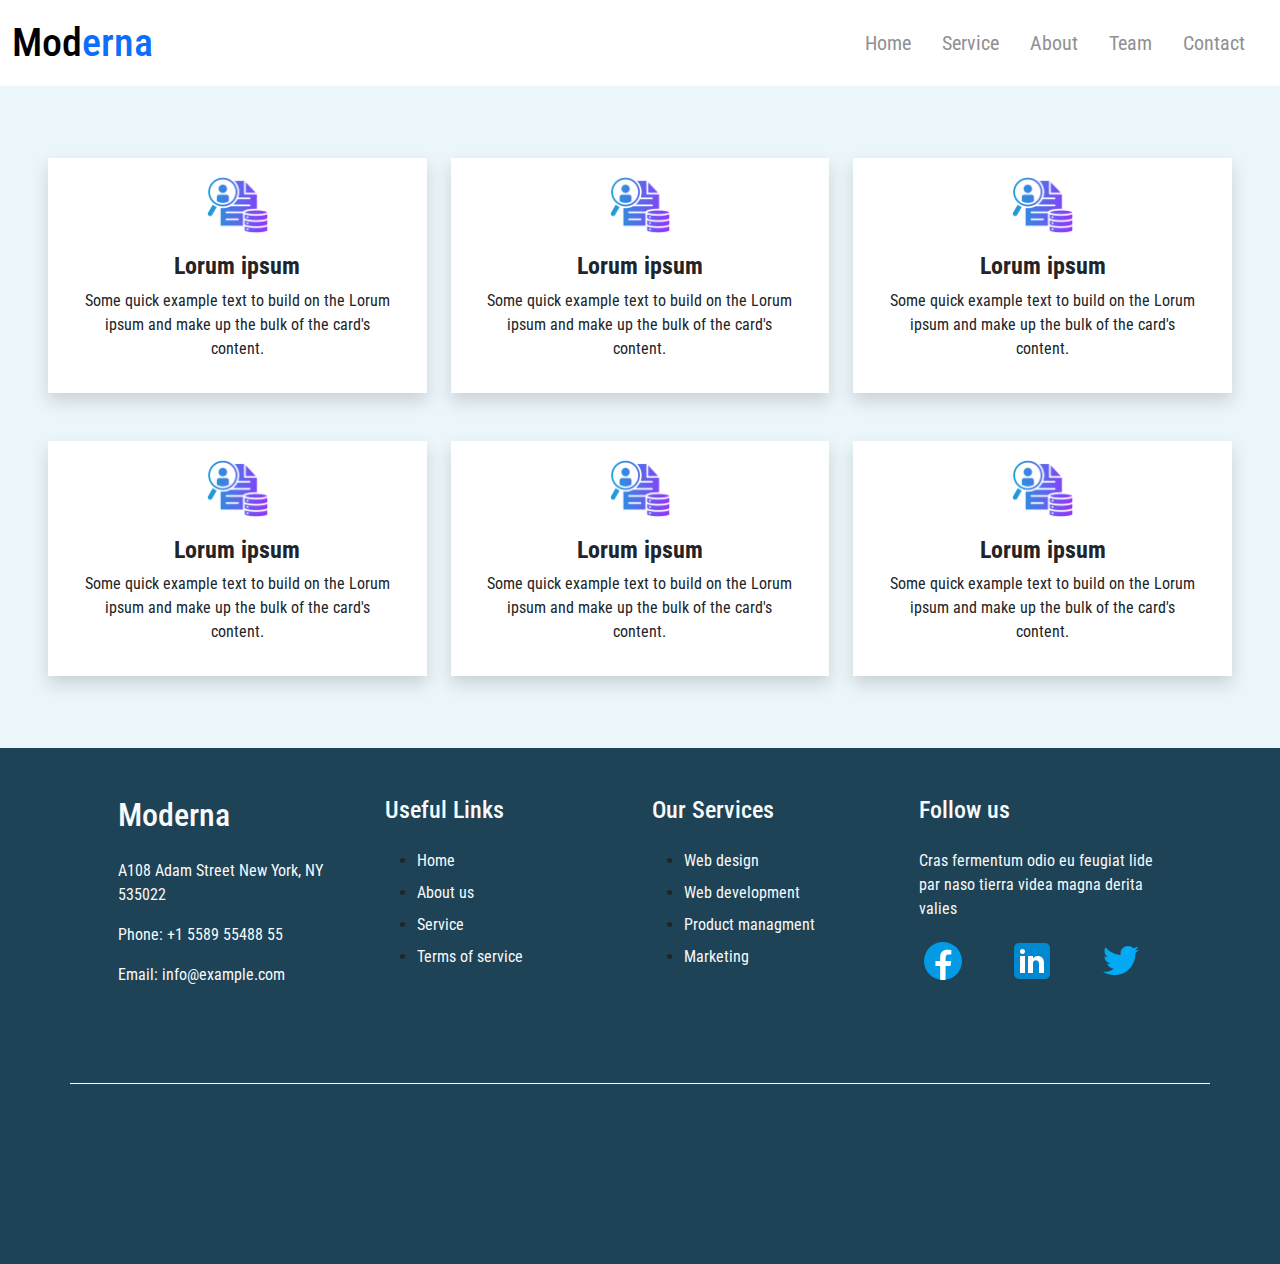
<file: service.html>
<!DOCTYPE html>
<html lang="en">
  <head>
    <meta charset="UTF-8" />
    <meta name="viewport" content="width=device-width, initial-scale=1.0" />
    <title>Moderna- service-page</title>
    <link rel="preconnect" href="https://fonts.googleapis.com" />
    <link rel="preconnect" href="https://fonts.gstatic.com" crossorigin />
    <link
      href="https://fonts.googleapis.com/css2?family=Moderustic:wght@300..800&family=Montserrat:ital,wght@0,100..900;1,100..900&family=Nerko+One&family=Open+Sans:ital,wght@0,300..800;1,300..800&family=Roboto+Condensed:ital,wght@0,100..900;1,100..900&display=swap"
      rel="stylesheet"
    />
    <link rel="stylesheet" href="./css/style.css" />
    <link
      href="https://cdn.jsdelivr.net/npm/bootstrap@5.3.3/dist/css/bootstrap.min.css"
      rel="stylesheet"
      integrity="sha384-QWTKZyjpPEjISv5WaRU9OFeRpok6YctnYmDr5pNlyT2bRjXh0JMhjY6hW+ALEwIH"
      crossorigin="anonymous"
    />
  </head>

  <body>
    <nav class="navbar container-fluid navbar-expand-lg">
      <div class="container-fluid">
        <a class="navbar-brand" href="#"
          >Mod<span class="text-primary">erna</span></a
        >
        <button
          class="navbar-toggler"
          type="button"
          data-bs-toggle="collapse"
          data-bs-target="#navbarSupportedContent"
          aria-controls="navbarSupportedContent"
          aria-expanded="false"
          aria-label="Toggle navigation"
        >
          <span class="navbar-toggler-icon"></span>
        </button>
        <div class="collapse navbar-collapse" id="navbarSupportedContent">
          <ul class="navbar-nav ms-auto mb-2 mb-lg-0">
            <li class="nav-item">
              <a class="nav-link" href="./index.html">Home</a>
            </li>
            <li class="nav-item">
              <a class="nav-link" href="./service.html">Service</a>
            </li>
            <li class="nav-item">
              <a class="nav-link" href="./about.html">About</a>
            </li>
            <li class="nav-item">
              <a class="nav-link" href="./team.html">Team</a>
            </li>
            <li class="nav-item">
              <a class="nav-link" href="./contact.html">Contact</a>
            </li>
          </ul>
        </div>
      </div>
    </nav>

    <div class="aniblck p-5" id="cards" style="background: #ebf6fb">
      <div class="row">
        <div class="col-lg-4 col-sm-6">
          <div
            class="card text-center border-0 shadow rounded-0 p-3 my-4 mx-auto"
          >
            <img
              src="Assets/icons/customer-data.png"
              class="card-img-top m-auto"
              alt="..."
            />
            <div class="card-body">
              <h4 class="card-title fw-bold">Lorum ipsum</h4>
              <p class="card-text">
                Some quick example text to build on the Lorum ipsum and make up
                the bulk of the card's content.
              </p>
            </div>
          </div>
        </div>
        <div class="col-lg-4 col-sm-6">
          <div
            class="card text-center border-0 shadow rounded-0 p-3 my-4 mx-auto"
          >
            <img
              src="Assets/icons/customer-data.png"
              class="card-img-top m-auto"
              alt="..."
            />
            <div class="card-body">
              <h4 class="card-title fw-bold">Lorum ipsum</h4>
              <p class="card-text">
                Some quick example text to build on the Lorum ipsum and make up
                the bulk of the card's content.
              </p>
            </div>
          </div>
        </div>
        <div class="col-lg-4 col-sm-6">
          <div
            class="card text-center border-0 shadow rounded-0 p-3 my-4 mx-auto"
          >
            <img
              src="Assets/icons/customer-data.png"
              class="card-img-top m-auto"
              alt="..."
            />
            <div class="card-body">
              <h4 class="card-title fw-bold">Lorum ipsum</h4>
              <p class="card-text">
                Some quick example text to build on the Lorum ipsum and make up
                the bulk of the card's content.
              </p>
            </div>
          </div>
        </div>
        <div class="col-lg-4 col-sm-6">
          <div
            class="card text-center border-0 shadow rounded-0 p-3 my-4 mx-auto"
          >
            <img
              src="Assets/icons/customer-data.png"
              class="card-img-top m-auto"
              alt="..."
            />
            <div class="card-body">
              <h4 class="card-title fw-bold">Lorum ipsum</h4>
              <p class="card-text">
                Some quick example text to build on the Lorum ipsum and make up
                the bulk of the card's content.
              </p>
            </div>
          </div>
        </div>
        <div class="col-lg-4 col-sm-6">
          <div
            class="card text-center border-0 shadow rounded-0 p-3 my-4 mx-auto"
          >
            <img
              src="Assets/icons/customer-data.png"
              class="card-img-top m-auto"
              alt="..."
            />
            <div class="card-body">
              <h4 class="card-title fw-bold">Lorum ipsum</h4>
              <p class="card-text">
                Some quick example text to build on the Lorum ipsum and make up
                the bulk of the card's content.
              </p>
            </div>
          </div>
        </div>
        <div class="col-lg-4 col-sm-6">
          <div
            class="card text-center border-0 shadow rounded-0 p-3 my-4 mx-auto"
          >
            <img
              src="/Assets/icons/customer-data.png"
              class="card-img-top m-auto"
              alt="..."
            />
            <div class="card-body">
              <h4 class="card-title fw-bold">Lorum ipsum</h4>
              <p class="card-text">
                Some quick example text to build on the Lorum ipsum and make up
                the bulk of the card's content.
              </p>
            </div>
          </div>
        </div>
      </div>
    </div>

    <section id="footer" style="background: #1e4356">
      <div class="container p-5">
        <div class="row">
          <div class="col-lg-3 col-md-6 col-sm-12">
            <h2 class="text-light mb-4">Moderna</h2>
            <p class="text-light">A108 Adam Street New York, NY 535022</p>
            <p class="text-light">
              <a href="" class="text-light text-decoration-none link-primary"
                >Phone: +1 5589 55488 55</a
              >
            </p>
            <p class="text-light mb-5">
              <a href="" class="text-light text-decoration-none link-primary"
                >Email: info@example.com</a
              >
            </p>
          </div>
          <div class="col-lg-3 col-md-6 col-sm-12">
            <h4 class="text-light mb-4">Useful Links</h4>
            <ul>
              <li class="mb-2">
                <a href="" class="text-light text-decoration-none link-primary"
                  >Home</a
                >
              </li>
              <li class="mb-2">
                <a href="" class="text-light text-decoration-none link-primary"
                  >About us</a
                >
              </li>
              <li class="mb-2">
                <a href="" class="text-light text-decoration-none link-primary"
                  >Service</a
                >
              </li>
              <li class="mb-5">
                <a href="" class="text-light text-decoration-none link-primary"
                  >Terms of service</a
                >
              </li>
            </ul>
          </div>
          <div class="col">
            <h4 class="text-light mb-4">Our Services</h4>
            <ul>
              <li class="mb-2">
                <a href="" class="text-light text-decoration-none link-primary"
                  >Web design</a
                >
              </li>
              <li class="mb-2">
                <a href="" class="text-light text-decoration-none link-primary"
                  >Web development</a
                >
              </li>
              <li class="mb-2">
                <a href="" class="text-light text-decoration-none link-primary"
                  >Product managment</a
                >
              </li>
              <li class="mb-5">
                <a href="" class="text-light text-decoration-none link-primary"
                  >Marketing</a
                >
              </li>
            </ul>
          </div>
          <div class="col-lg-3 col-md-6 col-sm-12">
            <h4 class="text-light mb-4">Follow us</h4>
            <p class="text-light">
              Cras fermentum odio eu feugiat lide par naso tierra videa magna
              derita valies
            </p>
            <div class="row">
              <div class="col">
                <a href="">
                  <img
                    src="Assets/icons/icons8-facebook.svg"
                    class="img-fluid"
                    alt="..."
                /></a>
              </div>
              <div class="col">
                <a href="">
                  <img
                    src="Assets/icons/icons8-linkedin.svg"
                    class="img-fluid"
                    alt="..."
                /></a>
              </div>
              <div class="col mb-5">
                <a href="">
                  <img
                    src="Assets/icons/icons8-twitter.svg"
                    class="img-fluid"
                    alt="..."
                /></a>
              </div>
            </div>
          </div>
        </div>
      </div>
      <div class="line container"></div>
    </section>

    <script
      src="https://cdn.jsdelivr.net/npm/bootstrap@5.3.3/dist/js/bootstrap.bundle.min.js"
      integrity="sha384-YvpcrYf0tY3lHB60NNkmXc5s9fDVZLESaAA55NDzOxhy9GkcIdslK1eN7N6jIeHz"
      crossorigin="anonymous"
    ></script>
  </body>
</html>
</file>
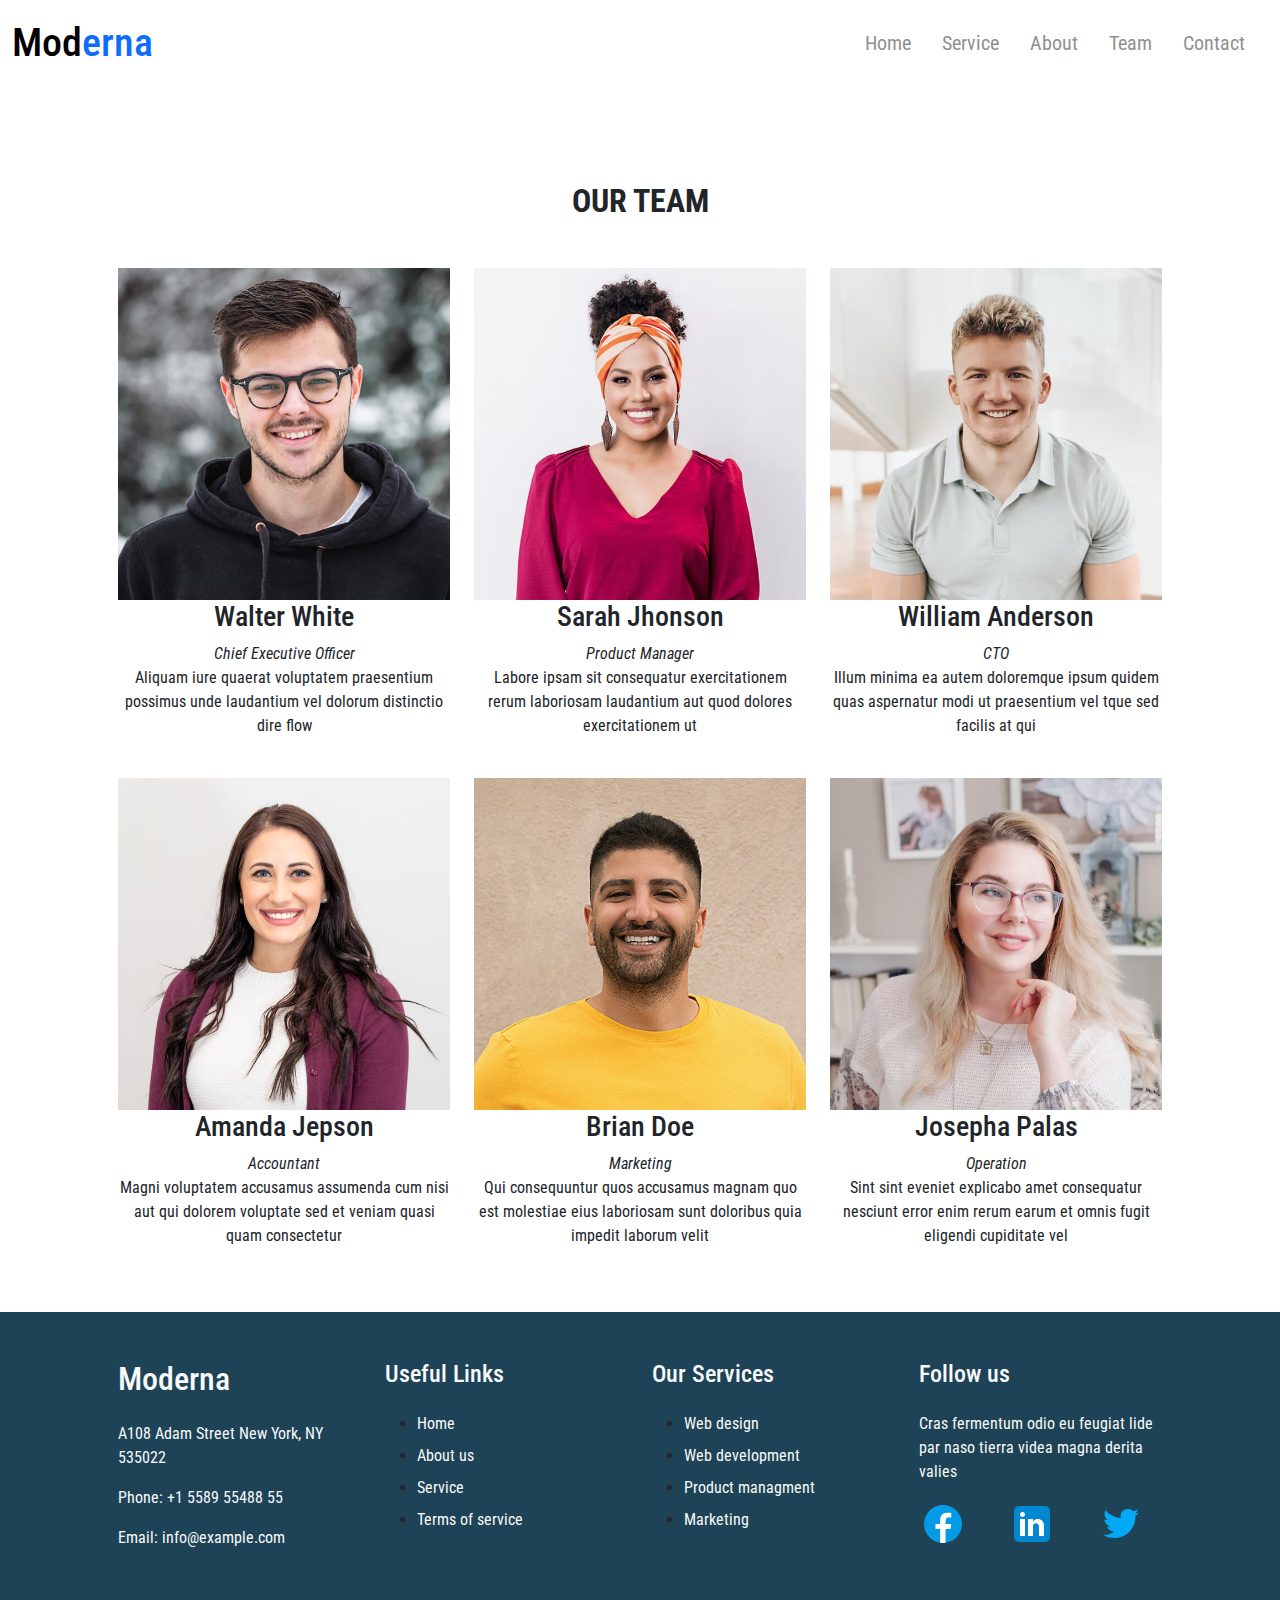
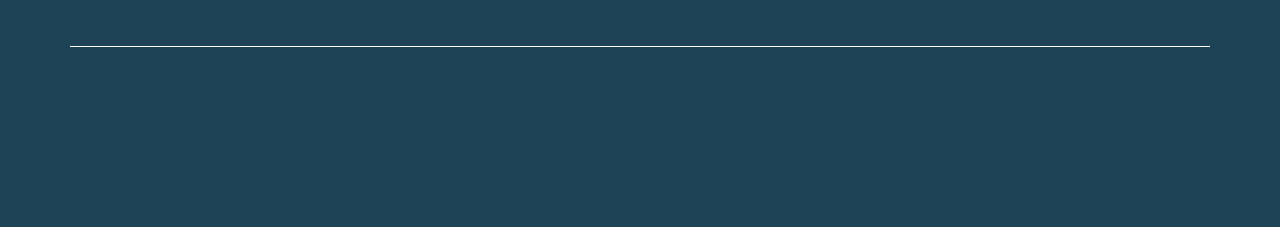
<file: team.html>
<!DOCTYPE html>
<html lang="en">
  <head>
    <meta charset="UTF-8" />
    <meta name="viewport" content="width=device-width, initial-scale=1.0" />
    <title>Moderna- team-page</title>
    <link rel="preconnect" href="https://fonts.googleapis.com" />
    <link rel="preconnect" href="https://fonts.gstatic.com" crossorigin />
    <link
      href="https://fonts.googleapis.com/css2?family=Moderustic:wght@300..800&family=Montserrat:ital,wght@0,100..900;1,100..900&family=Nerko+One&family=Open+Sans:ital,wght@0,300..800;1,300..800&family=Roboto+Condensed:ital,wght@0,100..900;1,100..900&display=swap"
      rel="stylesheet"
    />
    <link rel="stylesheet" href="./css/style.css" />
    <link
      href="https://cdn.jsdelivr.net/npm/bootstrap@5.3.3/dist/css/bootstrap.min.css"
      rel="stylesheet"
      integrity="sha384-QWTKZyjpPEjISv5WaRU9OFeRpok6YctnYmDr5pNlyT2bRjXh0JMhjY6hW+ALEwIH"
      crossorigin="anonymous"
    />
  </head>

  <body>
    <nav class="navbar container-fluid navbar-expand-lg">
      <div class="container-fluid">
        <a class="navbar-brand" href="#"
          >Mod<span class="text-primary">erna</span></a
        >
        <button
          class="navbar-toggler"
          type="button"
          data-bs-toggle="collapse"
          data-bs-target="#navbarSupportedContent"
          aria-controls="navbarSupportedContent"
          aria-expanded="false"
          aria-label="Toggle navigation"
        >
          <span class="navbar-toggler-icon"></span>
        </button>
        <div class="collapse navbar-collapse" id="navbarSupportedContent">
          <ul class="navbar-nav ms-auto mb-2 mb-lg-0">
            <li class="nav-item">
              <a class="nav-link" href="./index.html">Home</a>
            </li>
            <li class="nav-item">
              <a class="nav-link" href="./service.html">Service</a>
            </li>
            <li class="nav-item">
              <a class="nav-link" href="./about.html">About</a>
            </li>
            <li class="nav-item">
              <a class="nav-link" href="#">Team</a>
            </li>
            <li class="nav-item">
              <a class="nav-link" href="./contact.html">Contact</a>
            </li>
          </ul>
        </div>
      </div>
    </nav>

    <section id="team">
      <div class="container p-5">
        <h2 class="text-center mb-5 mt-5 fw-bold">OUR TEAM</h2>
        <div class="row">
          <div class="col-lg-4 col-sm-6 text-center mb-4">
            <img src="Assets/images/team-1.jpg" class="img-fluid" alt="..." />
            <h3>Walter White</h3>
            <span class="paraitalics">Chief Executive Officer</span>
            <p>
              Aliquam iure quaerat voluptatem praesentium possimus unde
              laudantium vel dolorum distinctio dire flow
            </p>
          </div>
          <div class="col-lg-4 col-sm-6 text-center mb-4">
            <img src="Assets/images/team-2.jpg" class="img-fluid" alt="..." />
            <h3>Sarah Jhonson</h3>
            <span class="paraitalics">Product Manager </span>
            <p>
              Labore ipsam sit consequatur exercitationem rerum laboriosam
              laudantium aut quod dolores exercitationem ut
            </p>
          </div>
          <div class="col-lg-4 col-sm-6 text-center mb-4">
            <img src="Assets/images/team-3.jpg" class="img-fluid" alt="..." />
            <h3>William Anderson</h3>
            <span class="paraitalics">CTO</span>
            <p>
              Illum minima ea autem doloremque ipsum quidem quas aspernatur modi
              ut praesentium vel tque sed facilis at qui
            </p>
          </div>
          <div class="col-lg-4 col-sm-6 text-center">
            <img src="Assets/images/team-4.jpg" class="img-fluid" alt="..." />
            <h3>Amanda Jepson</h3>
            <span class="paraitalics">Accountant </span>
            <p>
              Magni voluptatem accusamus assumenda cum nisi aut qui dolorem
              voluptate sed et veniam quasi quam consectetur
            </p>
          </div>
          <div class="col-lg-4 col-sm-6 text-center">
            <img src="Assets/images/team-5.jpg" class="img-fluid" alt="..." />
            <h3>Brian Doe</h3>
            <span class="paraitalics">Marketing </span>
            <p>
              Qui consequuntur quos accusamus magnam quo est molestiae eius
              laboriosam sunt doloribus quia impedit laborum velit
            </p>
          </div>
          <div class="col-lg-4 col-sm-6 text-center">
            <img src="Assets/images/team-6.jpg" class="img-fluid" alt="..." />
            <h3>Josepha Palas</h3>
            <span class="paraitalics">Operation </span>
            <p>
              Sint sint eveniet explicabo amet consequatur nesciunt error enim
              rerum earum et omnis fugit eligendi cupiditate vel
            </p>
          </div>
        </div>
      </div>
    </section>

    <section id="footer" style="background: #1e4356">
      <div class="container p-5">
        <div class="row">
          <div class="col-lg-3 col-md-6 col-sm-12">
            <h2 class="text-light mb-4">Moderna</h2>
            <p class="text-light">A108 Adam Street New York, NY 535022</p>
            <p class="text-light">
              <a href="" class="text-light text-decoration-none link-primary"
                >Phone: +1 5589 55488 55</a
              >
            </p>
            <p class="text-light mb-5">
              <a href="" class="text-light text-decoration-none link-primary"
                >Email: info@example.com</a
              >
            </p>
          </div>
          <div class="col-lg-3 col-md-6 col-sm-12">
            <h4 class="text-light mb-4">Useful Links</h4>
            <ul>
              <li class="mb-2">
                <a href="" class="text-light text-decoration-none link-primary"
                  >Home</a
                >
              </li>
              <li class="mb-2">
                <a href="" class="text-light text-decoration-none link-primary"
                  >About us</a
                >
              </li>
              <li class="mb-2">
                <a href="" class="text-light text-decoration-none link-primary"
                  >Service</a
                >
              </li>
              <li class="mb-5">
                <a href="" class="text-light text-decoration-none link-primary"
                  >Terms of service</a
                >
              </li>
            </ul>
          </div>
          <div class="col">
            <h4 class="text-light mb-4">Our Services</h4>
            <ul>
              <li class="mb-2">
                <a href="" class="text-light text-decoration-none link-primary"
                  >Web design</a
                >
              </li>
              <li class="mb-2">
                <a href="" class="text-light text-decoration-none link-primary"
                  >Web development</a
                >
              </li>
              <li class="mb-2">
                <a href="" class="text-light text-decoration-none link-primary"
                  >Product managment</a
                >
              </li>
              <li class="mb-5">
                <a href="" class="text-light text-decoration-none link-primary"
                  >Marketing</a
                >
              </li>
            </ul>
          </div>
          <div class="col-lg-3 col-md-6 col-sm-12">
            <h4 class="text-light mb-4">Follow us</h4>
            <p class="text-light">
              Cras fermentum odio eu feugiat lide par naso tierra videa magna
              derita valies
            </p>
            <div class="row">
              <div class="col">
                <a href="">
                  <img
                    src="Assets/icons/icons8-facebook.svg"
                    class="img-fluid"
                    alt="..."
                /></a>
              </div>
              <div class="col">
                <a href="">
                  <img
                    src="Assets/icons/icons8-linkedin.svg"
                    class="img-fluid"
                    alt="..."
                /></a>
              </div>
              <div class="col mb-5">
                <a href="">
                  <img
                    src="Assets/icons/icons8-twitter.svg"
                    class="img-fluid"
                    alt="..."
                /></a>
              </div>
            </div>
          </div>
        </div>
      </div>
      <div class="line container"></div>
    </section>

    <script
      src="https://cdn.jsdelivr.net/npm/bootstrap@5.3.3/dist/js/bootstrap.bundle.min.js"
      integrity="sha384-YvpcrYf0tY3lHB60NNkmXc5s9fDVZLESaAA55NDzOxhy9GkcIdslK1eN7N6jIeHz"
      crossorigin="anonymous"
    ></script>
  </body>
</html>
</file>
<file: css/style.css>
body {
  font-family: "Roboto Condensed", sans-serif;
}
p,
li,
span {
  font-family: "Roboto Condensed", sans-serif;
  
}
h1,
h4,
h3,
h2 {
  font-family: "Roboto Condensed", sans-serif;
}

.navbar-expand-lg .navbar-nav .nav-link {
  font-size: 20px !important;
  margin-right: 15px;
  color: #909090;
  font-family: "Roboto Condensed", sans-serif;
  font-weight: 400;
}

.navbar-expand-lg .navbar-nav .nav-link:hover {
  color: #0d6efd;
  transition-duration: 0.9s;
}
.navbar-brand {
  font-size: 40px !important;
  color: #000000 !important;
  font-family: "Roboto Condensed", sans-serif;
  font-weight: 500;
}

.section-padding {
  padding: 100px 0;
}

.carousel-items {
  height: 100vh;
  min-height: 300px;
}

.carousel-caption {
  bottom: 305px !important;
  z-index: 2;
}

.carousel-caption h5 {
  font-family: "Roboto Condensed", sans-serif;
  font-size: 45px;
  text-transform: uppercase;
  letter-spacing: 2px;
  margin-top: 25px;
}
.carousel-caption p {
  font-family: "Roboto Condensed", sans-serif;
  font-size: 20px;
  text-transform: uppercase;
  letter-spacing: 2px;
  margin-top: 15px;
}

.carousel-inner::before {
  content: "";
  position: absolute;
  width: 100%;
  height: 100%;
  top: 0;
  left: 0;
  background: rgba(0, 0, 0, 0.6);
  z-index: 1;
}

#sec-cards {
  background: #e5e5e5;
}

#cards{
  animation: CSSscrollReveal ease-in-out both;
  animation-timeline: view();
  animation-range: entry 0% cover 50%;
}

.card-img,
.card-img-bottom,
.card-img-top {
  width: 18% !important;
}
#cards {

}
.card-content {
  text-align: center;
  background: #fff;
}

.card-content h4 {
  font-family: "Roboto Condensed", sans-serif;
  font-size: 25px;
  color: #494949;
}

.card-content p {
  font-family: "Roboto Condensed", sans-serif;
  font-size: 15px;
  margin-top: 20px;
}

#vdo-cnt {
  background: #e6f5fd;
  animation: CSSscrollReveal ease-in-out both;
  animation-timeline: view();
  animation-range: entry 0% cover 50%;
}

.list-li {
  list-style: none;
  margin-right: 10px;
}

.paraitalics {
  font-style: italic;
}

.list-li img {
  margin-right: 7px;
}

#team {
  animation: CSSscrollReveal ease-in-out both;
  animation-timeline: view();
  animation-range: entry 0% cover 50%;
}

#form {
  background: #e6f5fd;
  animation: CSSscrollReveal ease-in-out both;
  animation-timeline: view();
  animation-range: entry 0% cover 50%;
}

.form-label {
  font-family: "Roboto Condensed", sans-serif;
}

#footer {
  padding-bottom: 180px;
}
.line {
  width: 100%;
  height: 1px;
  background-color: #ffffff;
}

@media only screen and (max-width: 2560px) {
  .carousel-caption {
    bottom: 600px !important;
  }
}

@media only screen and (max-width: 1824px) {
  .carousel-caption {
    bottom: 370px !important;
  }
}

@media only screen and (max-width: 1440px) {
  .carousel-caption {
    bottom: 282px !important;
  }
}
@media only screen and (max-width: 1280px) {
  .carousel-caption {
    bottom: 185px !important;
  }
}

@media only screen and (max-width: 1224px) {
  .carousel-caption {
    bottom: 185px !important;
  }
}

@media only screen and (max-width: 1024px) {
  .carousel-caption {
    bottom: 132px !important;
  }
}

@media only screen and (max-width: 768px) {
  .carousel-caption {
    bottom: 86px !important;
  }
  .carousel-caption h5 {
    font-size: 35px;
  }
  .carousel-caption p {
    font-size: 13px;
  }
}

@media only screen and (max-width: 640px) {
  .carousel-caption h5 {
    font-size: 27px;
  }
  .carousel-caption p {
    font-size: 9px;
  }
  .carousel-caption {
    bottom: 67px !important;
  }
}
@media only screen and (max-width: 430px) {
  .carousel-caption h5 {
    font-size: 20px;
  }
  .carousel-caption p {
    font-size: 6px;
  }
  .carousel-caption {
    bottom: 45px !important;
}
.navbar-brand {
  font-size: 26px !important;
  
}
}

@media only screen and (max-width: 376px) {
  .carousel-caption h5 {
    font-size: 15px;
  }
  .carousel-caption p {
    font-size: 6px;
  }
  .carousel-caption {
    bottom: 35px !important;
}
.navbar-brand {
  font-size: 26px !important;
  
}
}

@media only screen and (max-width: 321px) {
  .carousel-caption h5 {
    font-size: 15px;
  }
  .carousel-caption p {
    font-size: 6px;
  }
  .carousel-caption {
    bottom: 15px !important;
}
.navbar-brand {
  font-size: 26px !important;
  
}
}
</file>
